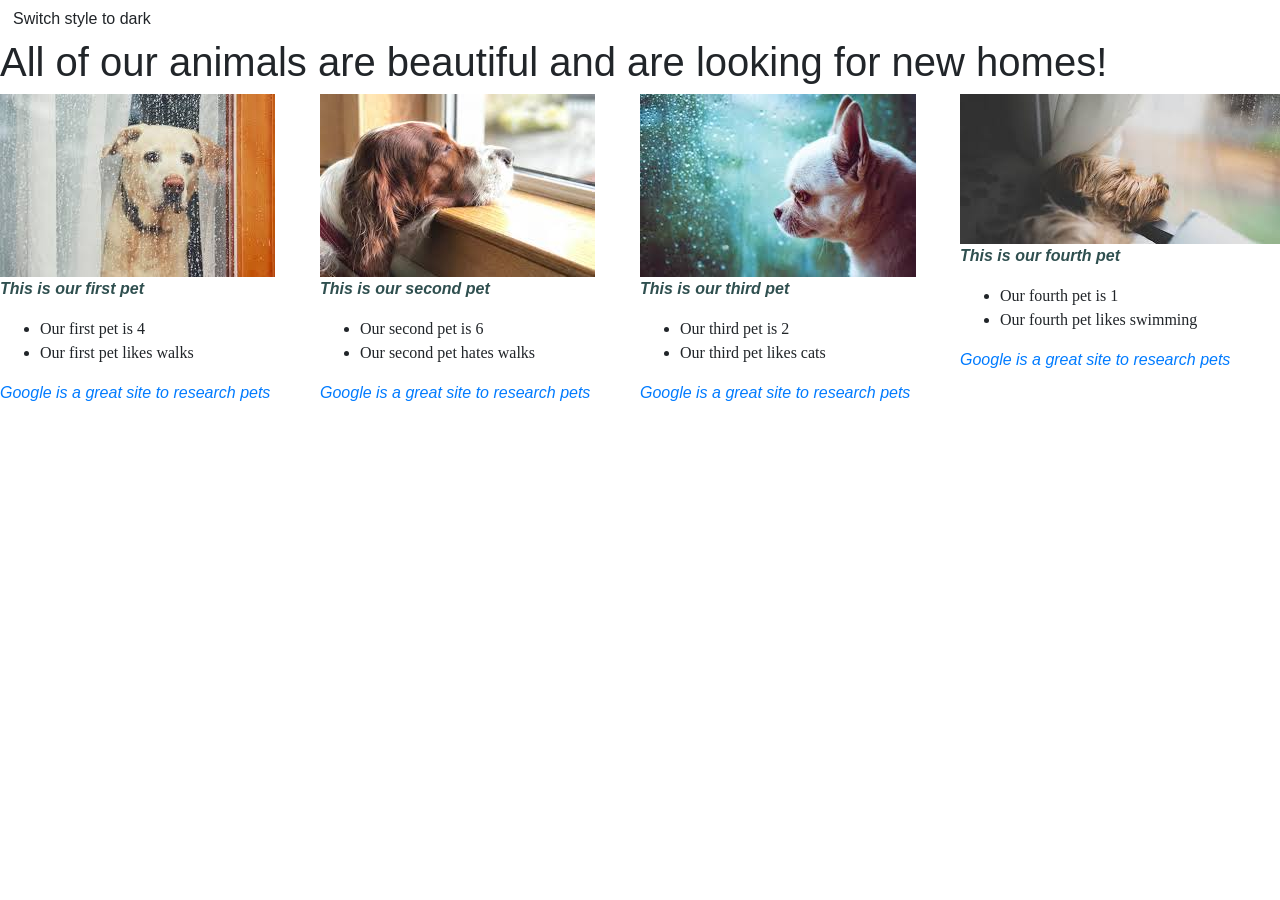
<file: adoption-site-master/index.html>
<!DOCTYPE html>
<html lang="en-US">
<head>
  <link href="css/styles.css" rel="stylesheet" type="text/css">
  <link href="css/bootstrap.css" rel="stylesheet" type="text/css">
  <script src="js/jquery-3.5.1.js"></script>
  <script src="js/scripts.js"></script>
  <title>In the arms of an angel</title>
</head>
<body>
  <button class="btn" id="dark">Switch style to dark</button>
  <button class="btn" id="light">Switch style to light</button>
  <h1>All of our animals are beautiful and are looking for new homes!</h1>
  <div class="column1">
    <img src="img/pet1.jpg" alt="A beautiful pet">
    <p>This is our first pet</p>
    <ul>
      <li>Our first pet is 4</li>
      <li>Our first pet likes walks</li>
    </ul>
    <a href="https://www.google.com">Google is a great site to research pets</a>
  </div>
  <div class="column2">
    <img src="img/pet2.jpg" alt="A beautiful pet">
    <p>This is our second pet</p>
    <ul>
      <li>Our second pet is 6</li>
      <li>Our second pet hates walks</li>
    </ul>
    <a href="https://www.google.com">Google is a great site to research pets</a>
  </div>
  <div class="column3">
    <img src="img/pet3.jpg" alt="A beautiful pet">
    <p>This is our third pet</p>
    <ul>
      <li>Our third pet is 2</li>
      <li>Our third pet likes cats</li>
    </ul>
    <a href="https://www.google.com">Google is a great site to research pets</a>
  </div>
  <div class="column4">
    <img src="img/pet4.jpg" alt="A beautiful pet">
    <p>This is our fourth pet</p>
    <ul>
      <li>Our fourth pet is 1</li>
      <li>Our fourth pet likes swimming</li>
    </ul>
    <a href="https://www.google.com">Google is a great site to research pets</a>
  </div>
<!--  <div class="column5">
    <img src="img/pet5.jpg" alt="A beautiful pet">
    <p>This is our fifth pet</p>
    <ul>
      <li>Our fifth pet is 10</li>
      <li>Our fifth pet likes playing fetch</li>
    </ul>
    <a href="https://www.google.com">Google is a great site to research pets</a>



  </div>
  <img src ="img/petcenter1.jpg" alt="our pet center" class="center"> 
 

  <div class="contact">
    <p>1234 1st St</p>
    <p>555.555.5555</p>
    <p><a href ="mailto:email@email.com">Email Us</a></p>
  </div>

-->
</body>
</html>
</file>
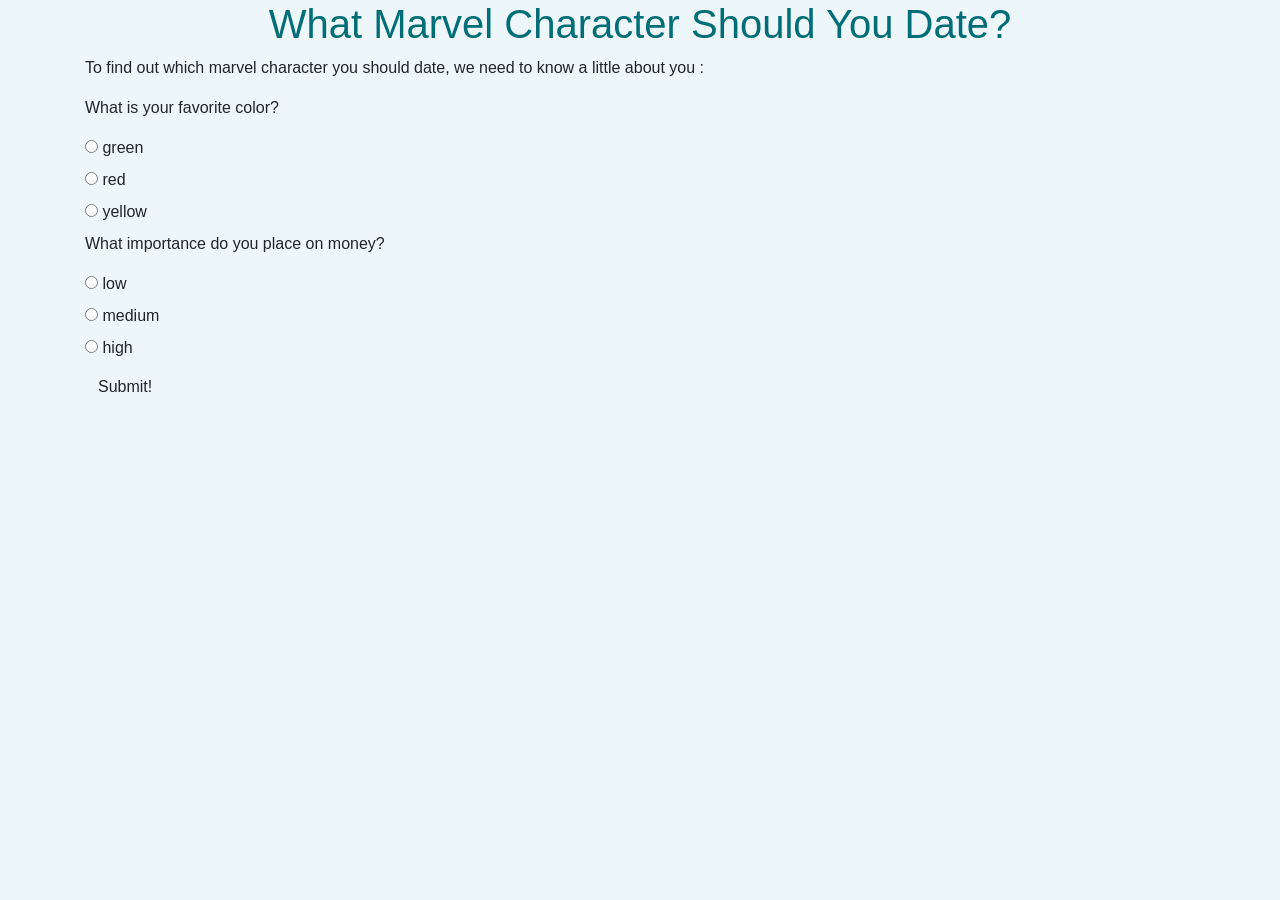
<file: datingSite/index.html>
<!DOCTYPE html>
<html lang="en-US">
<head>
  <link href="css/bootstrap.css" rel="stylesheet" type="text/css">
  <link href="css/styles.css" rel="stylesheet" type="text/css">
  <script src="js/jquery-3.5.1.js"></script>
  <script src="js/scripts.js"></script>
  <title>Car insurance</title>
</head>
<body>
  <div class="container">
    <h1>What Marvel Character Should You Date?</h1>

    <p>To find out which marvel character you should date, we need to know a little about you : </p>

    <form id="hero">
      <p>What is your favorite color?</p>
      <div class="radio">
        <label>
          <input type="radio" name="color" value="green">
          green
        </label>
      </div>  
      <div class="radio">
        <label>
          <input type="radio" name="color" value="red">
          red
        </label>
      </div>  
      <div class="radio">
        <label>
          <input type="radio" name="color" value="yellow">
          yellow
        </label>
      </div>
      <p>What importance do you place on money?</p>
      <div class="radio">
        <label>
          <input type="radio" name="money" value="low">
          low
        </label>
      </div>  
      <div class="radio">
        <label>
          <input type="radio" name="money" value="medium">
          medium
        </label>
      </div>  
      <div class="radio">
        <label>
          <input type="radio" name="money" value="high">
          high
        </label>
      </div>    
      <button class="btn" type="submit">Submit!</button>
    </form>



    <div id="ironman">
      <p>Ironman</p>
      <img src="img/ironMan.jpg">
    </div>

    <div id="hulk">
      <p>Hulk</p>
      <img src="img/hulk.jpg">
    </div>

    <div id="thor">
      <p>Thor</p>
      <img src="img/thor.jpg">
    </div>

  </div>
</body>
</html>
</file>
<file: adoption-site-master/css/styles.css>
body {
  background-color: floralwhite;
}

p {
  font-weight: bold;
  font-style: oblique;
  color: darkslategray;
}

a{
  font-style: italic; 
}
li {
  font-family: Georgia, 'Times New Roman', Times, serif;
}

.column1{
 width: 25%;
 float: left;
}

.column2{
    width: 25%;
    float: left;
 }

 .column3{
  width: 25%;
  float: left;
}

.column4{
  width: 25%;
  float: left;
}

.column5{
  width: 10%;
  float: left;
}

.center{
  margin: auto;
  width: 25%;
  height: auto;
  display: block;
  padding-top: 35px;
}
.contact{
  border: 5px solid blue;
  background-color: cadetblue;
  margin: auto;
  width: 10%;
  display: block;
  text-align: center;
  margin-top: 25px;
  box-sizing: content-box;
}

.dark {
  background-color:black;
  color: yellow
}

.light {
  background-color: white;
  color:darkblue
}

#light {
  display: none;
  color: yellow
}
</file>
<file: datingSite/css/styles.css>
#ironman,
#thor, 
#hulk {
  display: none;
}

body {
  background-color: #EDF6F9;
}

h1 {
  text-align: center;
  color: #006D77;
}

img {
  height: 300px;
  border: 2px solid #006D77;

}
</file>
